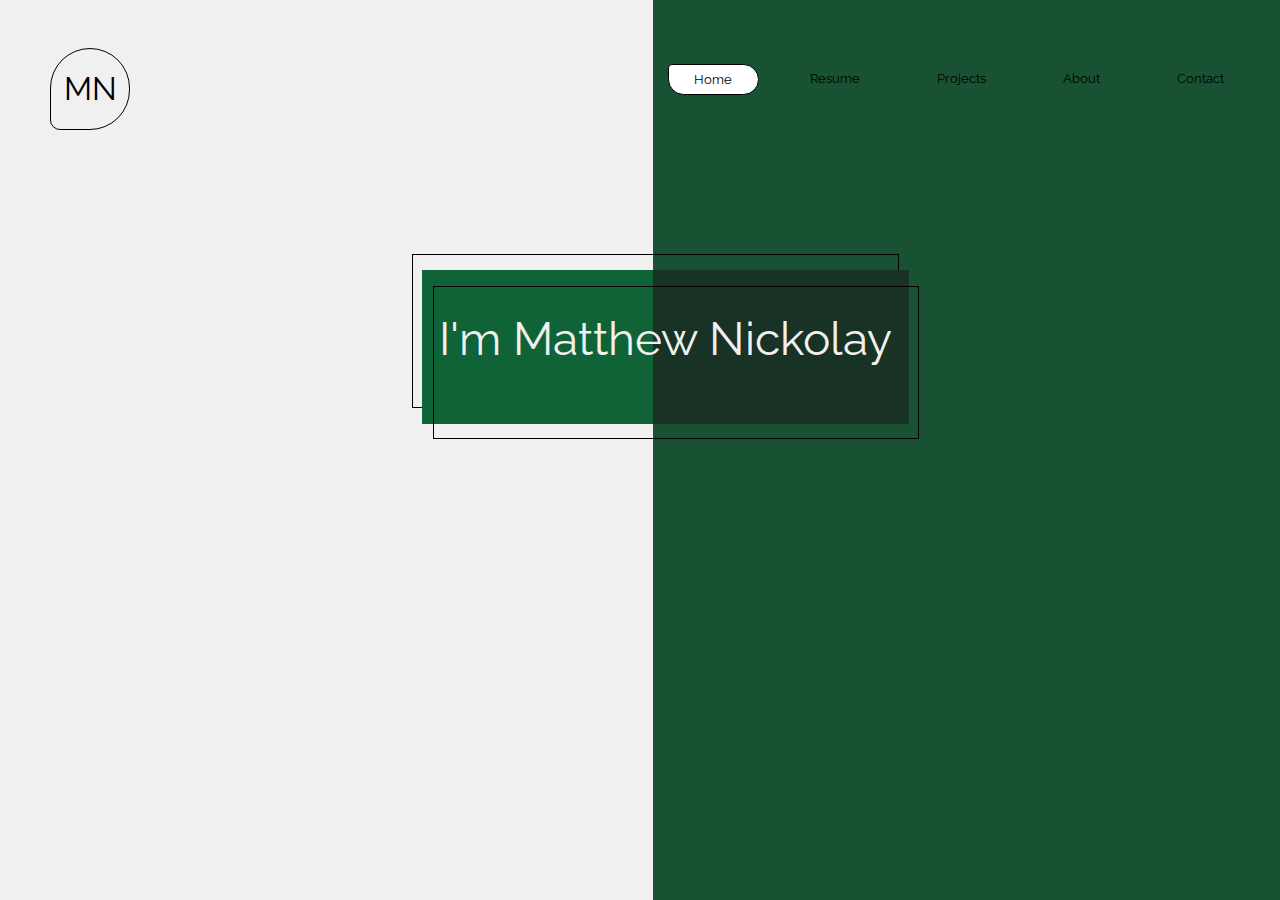
<file: index.html>
<!DOCTYPE html>
<html lang="en">
<head>
    <meta charset="UTF-8">
    <meta name="viewport" content="width=device-width, initial-scale=1.0">
    <link rel="stylesheet"
          href="https://stackpath.bootstrapcdn.com/bootstrap/4.5.2/css/bootstrap.min.css"
          integrity="sha384-JcKb8q3iqJ61gNV9KGb8thSsNjpSL0n8PARn9HuZOnIxN0hoP+VmmDGMN5t9UJ0Z"
          crossorigin="anonymous">
    <link rel="stylesheet" href="styles/nav.css">
    <link rel="stylesheet" href="styles/home.css">
    <link rel="stylesheet" href="styles/general.css">
    <script src="scripts/jquery.js"></script>
    <script src="scripts/navscript.js"></script>
    
</head>
<body>

<span id="colorStorage" style="display: none;">#0f6336</span>

<div class="navDiv">
    <div class="navMaster">
        <div class="navLeft">
            <a class="navLogoMain">MN</a>
        </div>
        <div class="navRight container d-flex">
            <a class="navLinks firstNavItem navActive" id="navHome" href="index.html">Home</a>
            <a class="navLinks" id="navResume" href="views/resume.html">Resume</a>
            <a class="navLinks" id="navProjects" href="views/projects.html">Projects</a>
            <a class="navLinks" id="navAbout" href="views/about.html">About</a>
            <a class="navLinks" id="navContact" href="views/contact.html">Contact</a>
        </div>
    </div>
</div>

<div class="" id="websiteBody">
    <div class="bodyLeft"></div>
    <div class="bodyRight">
        <div class="about">
            <div class="aboutHead">
                <div id="borderBoxB"></div>
                <div id="colorBoxL"></div>
                <div id="colorBoxR"></div>
                <div id="borderBoxF"></div>
                <p id="aboutHeadPara">I'm Matthew Nickolay</p>
            </div>
            <div class="aboutBody">
                <p id="aboutBodyPara"></p>
            </div>
    </div>
    </div>
</div>

<script src="scripts/home.js"></script>
</body>
</html>
</file>
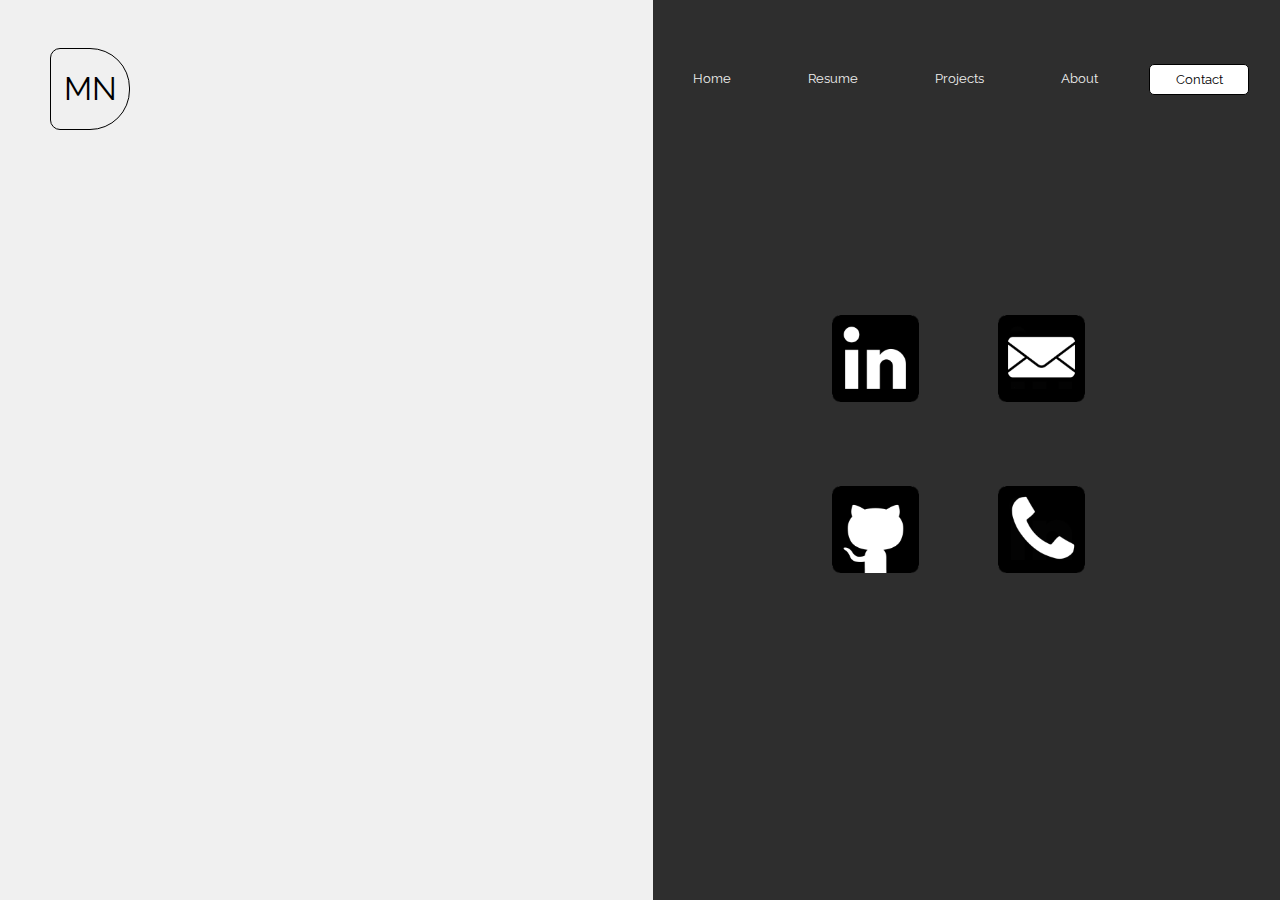
<file: views/contact.html>
<!DOCTYPE html>
<html lang="en">
<head>
    <meta charset="UTF-8">
    <meta name="viewport" content="width=device-width, initial-scale=1.0">
    <link rel="stylesheet"
          href="https://stackpath.bootstrapcdn.com/bootstrap/4.5.2/css/bootstrap.min.css"
          integrity="sha384-JcKb8q3iqJ61gNV9KGb8thSsNjpSL0n8PARn9HuZOnIxN0hoP+VmmDGMN5t9UJ0Z"
          crossorigin="anonymous">
    <link rel="stylesheet" href="../styles/nav.css">
    <link rel="stylesheet" href="../styles/contact.css">
    <link rel="stylesheet" href="../styles/general.css">
    <script src="../scripts/jquery.js"></script>
    <script src="../scripts/navscript.js"></script>
</head>
<body>

<span id="colorStorage" style="display: none;">#2E2E2E</span>

<div class="navDiv">
    <nav class="navMaster">
        <div class="navLeft">
            <a class="navLogoMain">MN</a>
        </div>
        <div class="navRight container d-flex">
            <a class="navLinks firstNavItem" id="navHome" href="../index.html">Home</a>
            <a class="navLinks" id="navResume" href="resume.html">Resume</a>
            <a class="navLinks" id="navProjects" href="projects.html">Projects</a>
            <a class="navLinks" id="navAbout" href="about.html">About</a>
            <a class="navLinks navActive" id="navContact" href="contact.html">Contact</a>
        </div>
    </nav>
</div>

<div class="" id="websiteBody">
    <div class="bodyLeft"></div>
    <div class="bodyRight">
        <div class="icons">
            <div id="linkedin">
                <div class="iconBG linkedinInner allSelector" id="linkedinBG"></div>
                <div class="iconBGOffset linkedinInner allSelector" id="linkedinBGOffset"></div>
                <img class="linkedinInner allSelector" id="linkedinImg" src="../icons/linkedin.png" alt="">
                <div class="linkedinInner overlay allSelector" id="linkedinOverlay"></div>
                <div class="hoverClick allSelector" id="hoverClickLI"></div>
            </div>
            <div class="" id="email">
                <div class="iconBG emailInner allSelector" id="emailBG"></div>
                <div class="iconBGOffset emailInner allSelector" id="emailBGOffset"></div>
                <img class="emailInner allSelector" id="emailImg" src="../icons/email.jpg" alt="">
                <div class="emailInner overlay allSelector" id="emailOverlay"></div>
                <div class="hoverClick allSelector" id="hoverClickE"></div>
            </div>
            <div id="github">
                <div class="iconBG githubInner allSelector" id="githubBG"></div>
                <div class="iconBGOffset githubInner allSelector" id="githubBGOffset"></div>
                <img class="githubInner allSelector" id="githubImg" src="../icons/github.png" alt="">
                <div class="githubInner overlay allSelector" id="githubOverlay"></div>
                <div class="hoverClick allSelector" id="hoverClickGH"></div>
            </div>
            <div id="phone">
                <div class="iconBG phoneInner allSelector" id="phoneBG"></div>
                <div class="iconBGOffset phoneInner allSelector" id="phoneBGOffset"></div>
                <img class="phoneInner allSelector" id="phoneImg" src="../icons/phone.png" alt="">
                <div class="phoneInner overlay allSelector" id="phoneOverlay"></div>
                <div class="hoverClick allSelector" id="hoverClickP"></div>
            </div>
        </div>
    </div>
</div>

<script src="../scripts/contact.js"></script>
</body>
</html>
</file>
<file: styles/nav.css>
/* #f0f0f0 */

.navDiv{
    z-index: 1;
    position: relative;
}

#navbarNav{
    justify-content: end;
}

.navMaster{
    background-color: transparent;
    overflow: hidden;
    height: 10rem;
}

.navLogoMain{
    float: left;
    left: 50px;
    top: 0;
    position: absolute;
    margin-top: 3rem;
    padding: 20px 13px;
    width: 80px;
    line-height: 2.5rem;
    text-decoration: none;
    font-family: "font300";
    font-size: 2rem;
    border-radius: 15px;
    transition: border-radius 2s ease,
                background-color 1s linear,
                border-color 1s linear,
                color 0.2s linear;
    color: black;
    border: black 1px solid;
}

.navLogoMain:hover{
    text-decoration: none;
    color: white;
}

.firstNavItem{
    margin-left: 0 !important;
}

.navLeft{
    float: left;
    padding-left: 3rem;
    height: 100%;
}

.navRight{
    float: right;
    width: 49%;
    padding-right: 15vw;
    margin: auto;
    margin-top: 4rem;
}

.navLinks{
    font-family: "font300";
    color: black;
    font-size: 1vw;
    margin: 0 1vw;
    padding: 5px 2vw;
    border-radius: 5px;
    
    transition: color 0.2s linear,
                border-radius 1.5s ease,
                background-color 0.2s linear;
}

.navLinks:hover{
    text-decoration: none;
    color: white;
}

.navActive{
    color: black;
    background-color: white !important;
    border: 1.4px solid black;
}

.navActive:hover{
    background-color: black !important;
    border: 1.4px solid black;
}

#navHome:hover{
    background-color: #0F6336;
}

#navResume:hover{
    background-color: #ffe5e2;
}

#navProjects:hover{
    background-color: #162a52;
}

#navAbout:hover{
    background-color: #D6AB51;
}

#navContact:hover{
    background-color: #2E2E2E;
}

@font-face{
    font-family: 'font300';
    src: url(../fonts/300Raleway-VariableFont_wght.ttf);
}
</file>
<file: styles/home.css>
/* #0f6336 */

.bodyRight{
    background-color: #0f6336;
}

.navLogoMain:hover{
    background-color: #0f6336;
    border: #0f6336 1px solid;
}

.navActive:hover{
    color: #0f6336;
}

.about{
    font-family: "font100";
    font-size: 3.6vw;
    padding-top: 15rem;
}

#aboutHeadPara, #borderBoxF, #colorBoxL, #colorBoxR, #borderBoxB{
    width: 38vw;
    height: 12vw;
    line-height: 3;
    text-align: center;
    position: absolute;
    left: 33vw;
    top: 30vh;
    
}

#aboutHeadPara{
    color: #f0f0f0;
    animation: fadeIn 2s ease;
}

#colorBoxL{
    background-color: #0f6336;
    position: absolute;
    width: 18vw;
    animation: fadeIn 0.5s ease,
                slideInL 0.5s linear;
}

#colorBoxR{
    width: 20vw;
    height: 12vw;
    background-color: #183325;
    position: absolute;
    left: 51vw;
    animation: fadeIn 1s ease,
                slideInR 1s linear;
}

#borderBoxF{
    border: 1px solid black;
    position: absolute;
    left: 33.8vw;
    top: 31.75vh;
    animation: borderFslide 2s ease,
                fadeInBorder 2s linear;
}

#borderBoxB{
    border: 1px solid black;
    position: absolute;
    left: 32.2vw;
    top: 28.25vh;
    animation: borderBslide 2s ease,
                fadeInBorder 2s linear;
}

@keyframes slideInL{
    0% {width: 0;}
    100% {width: 18vw;}
}

@keyframes slideInR{
    0% {width: 0;}
    50% {width: 0;}
    100% {width: 20vw;}
}

@keyframes borderFslide{
    0% {left: 33vw; top: 30vh;}
    50% {left: 33vw; top: 30vh;}
    100% {left: 33.8vw; top: 31.75vh;}
}

@keyframes borderBslide{
    0% {left: 33vw; top: 30vh;}
    50% {left: 33vw; top: 30vh;}
    100% {left: 32.2vw; top: 28.25vh;}
}

@keyframes fadeIn{
    0% {opacity: 0;}
    100% {opacity: 1;}
}

@keyframes fadeInBorder{
    0% {opacity: 0;}
    25% {opacity: 0;}
    100% {opacity: 1;}
}
</file>
<file: styles/general.css>
body, html{
    min-height: 100%;
    max-height: 100%;
    padding: 0;
    margin: 0;
}

br{
    display: block;
    content: "";
    margin-top: 10px;
}

#websiteBody{
    position: absolute;
    top: 0;
    bottom: 0;
    left: 0;
    right: 0;
}

.bodyLeft{
    background-color: #f0f0f0;
    float: left;
    width: 51%;
    height: 100%;
}

.bodyRight{
    float: left;
    width: 49%;
    height: 100%;
    transition: color 1000ms ease-in-out;
}

.bodyBGChange{
    transition: background-color 0.5s linear;
}

@font-face{
    font-family: 'font100';
    src: url(../fonts/100Raleway-VariableFont_wght.ttf);
}

@font-face{
    font-family: 'font300';
    src: url(../fonts/300Raleway-VariableFont_wght.ttf);
}

@font-face{
    font-family: 'font400';
    src: url(../fonts/400Raleway-VariableFont_wght.ttf);
}
</file>
<file: styles/contact.css>
/* #2E2E2E */

.bodyRight{
    background-color: #222222;
}

.navLogoMain:hover{
    background-color: #2E2E2E;
    border: #2E2E2E 1px solid;
}

.navActive:hover{
    color: #2E2E2E;
}

.navLinks{
    color: #f0f0f0
}

.navActive{
    color: black;
}

.navActive:hover{
    color: #f0f0f0;
}

.allSelector{
    width: 87px;
    height: 87px;
    position: absolute;
    animation: fadeIn 1s linear;
}

.iconBG{
    background-color: white;
    border-radius: 10px;
}

/* .overlay{
    background-color: rgba(255, 255, 255, 0.18);
    border-radius: 10px;
} */

.emailInner, #hoverClickE{
    left: 78%;
    top: 35%;
}

.phoneInner, #hoverClickP{
    left: 78%;
    top: 54%;
}

.githubInner, #hoverClickGH{
    left: 65%;
    top: 54%;
}

.linkedinInner, #hoverClickLI{
    left: 65%;
    top: 35%;
}

.hoverClick{
    border-radius: 9px;
    transition: all 0.15s linear;
}

#hoverClickLI:hover{
    background-color: rgba(0, 119, 181, 0.5);
}

#hoverClickE:hover{
    background-color: rgba(232, 52, 70, 0.5);
}

#hoverClickGH:hover{
    background-color: rgba(0, 0, 0, 0.5);
}

#hoverClickP:hover{
    background-color: rgba(0, 169, 70, 0.5);
}

#linkedinOverlay{
    animation: colorLI 1s linear;
}

#emailOverlay{
    animation: colorE 1s linear;
}

#githubOverlay{
    animation: colorGH 1s linear;
}

#phoneOverlay{
    animation: colorP 1s linear;
}

@keyframes fadeIn{
    0% {opacity: 0;}
    100% {opacity: 1;}
}

@keyframes colorLI{
    0% {background-color: #0077B5;}
    100% {background-color: rgba(255, 255, 255, 0.18);}
}

@keyframes colorE{
    0% {background-color: #e83446;}
    100% {background-color: rgba(255, 255, 255, 0.18);}
}

@keyframes colorGH{
    0% {background-color: #000000;}
    100% {background-color: rgba(255, 255, 255, 0.18);}
}

@keyframes colorP{
    0% {background-color: #00a946;}
    100% {background-color: rgba(255, 255, 255, 0.18);}
}
</file>
